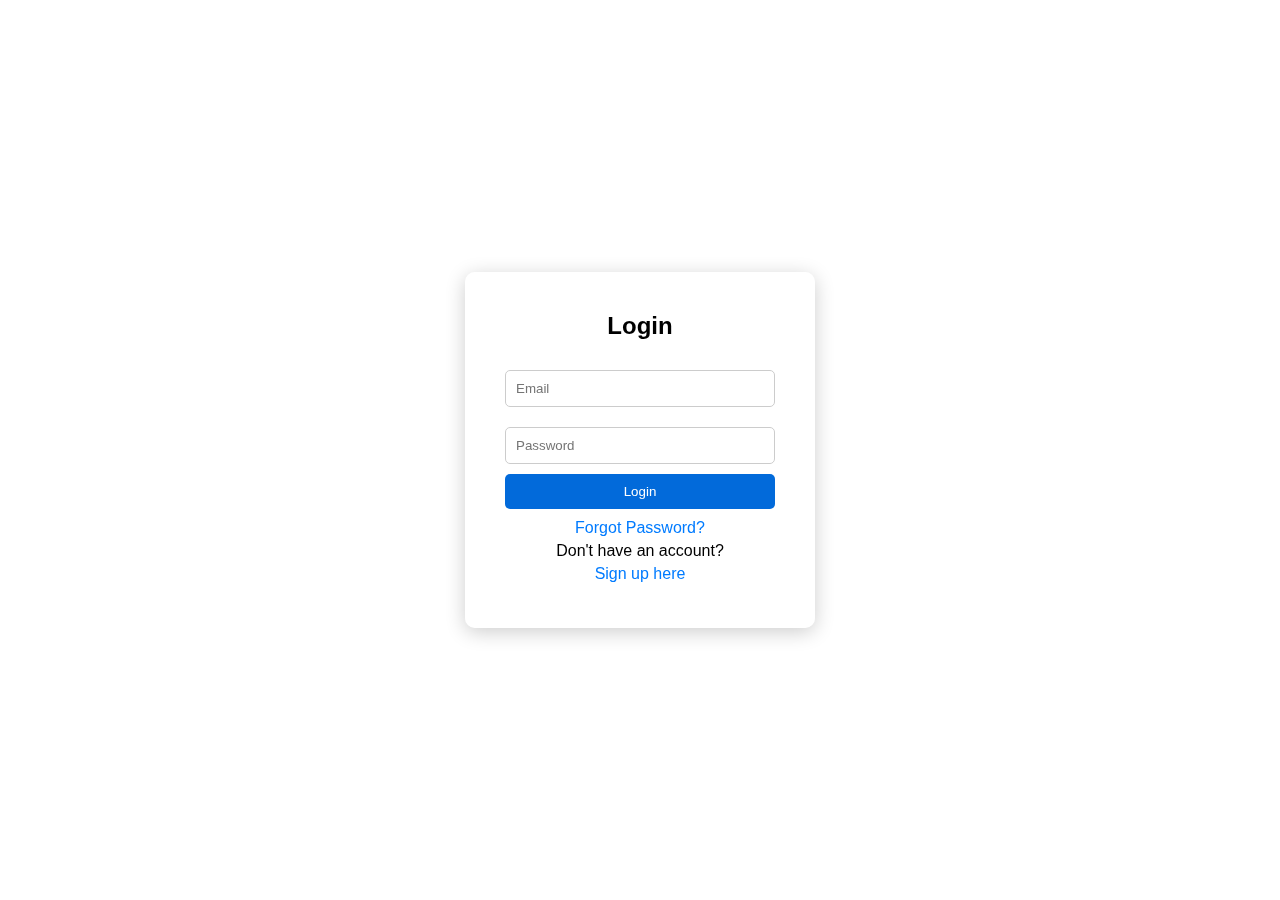
<file: index.html>
<!DOCTYPE html>
<html lang="en">

<head>
    <meta charset="UTF-8">
    <meta name="viewport" content="width=device-width, initial-scale=1.0">
    <link rel="stylesheet" href="styles.css">
    <title>Login Page</title>
    <link rel="icon" type="image/x-icon" href="770b805d5c99c7931366c2e84e88f251.jpg">
</head>

<body>
    <div class="background"></div>
    <div class="login-container">
        <h2>Login</h2>
        <form id="loginForm">
            <input type="email" id="loginEmail" placeholder="Email" required>
            <input type="password" id="loginPassword" placeholder="Password" required>
            <button type="submit">Login</button>
        </form>
        <div class="links">
            <a href="forgot.html" id="forgotPassword">Forgot Password?</a>
            <p>Don't have an account? <a href="signup.html">Sign up here</a></p>
        </div>
    </div>

    <script>
        document.getElementById('loginForm').addEventListener('submit', function (event) {
            event.preventDefault();

            var email = document.getElementById('loginEmail').value;
            var password = document.getElementById('loginPassword').value;

            // Retrieve email and password from localStorage
            var storedEmail = localStorage.getItem('email');
            var storedPassword = localStorage.getItem('password');

            if (email === storedEmail && password === storedPassword) {
                window.location.href = 'dashboard.html'; // Redirect to dashboard
            } else {
                alert('Invalid email or password.');
            }
        });
    </script>
</body>

</html>
</file>
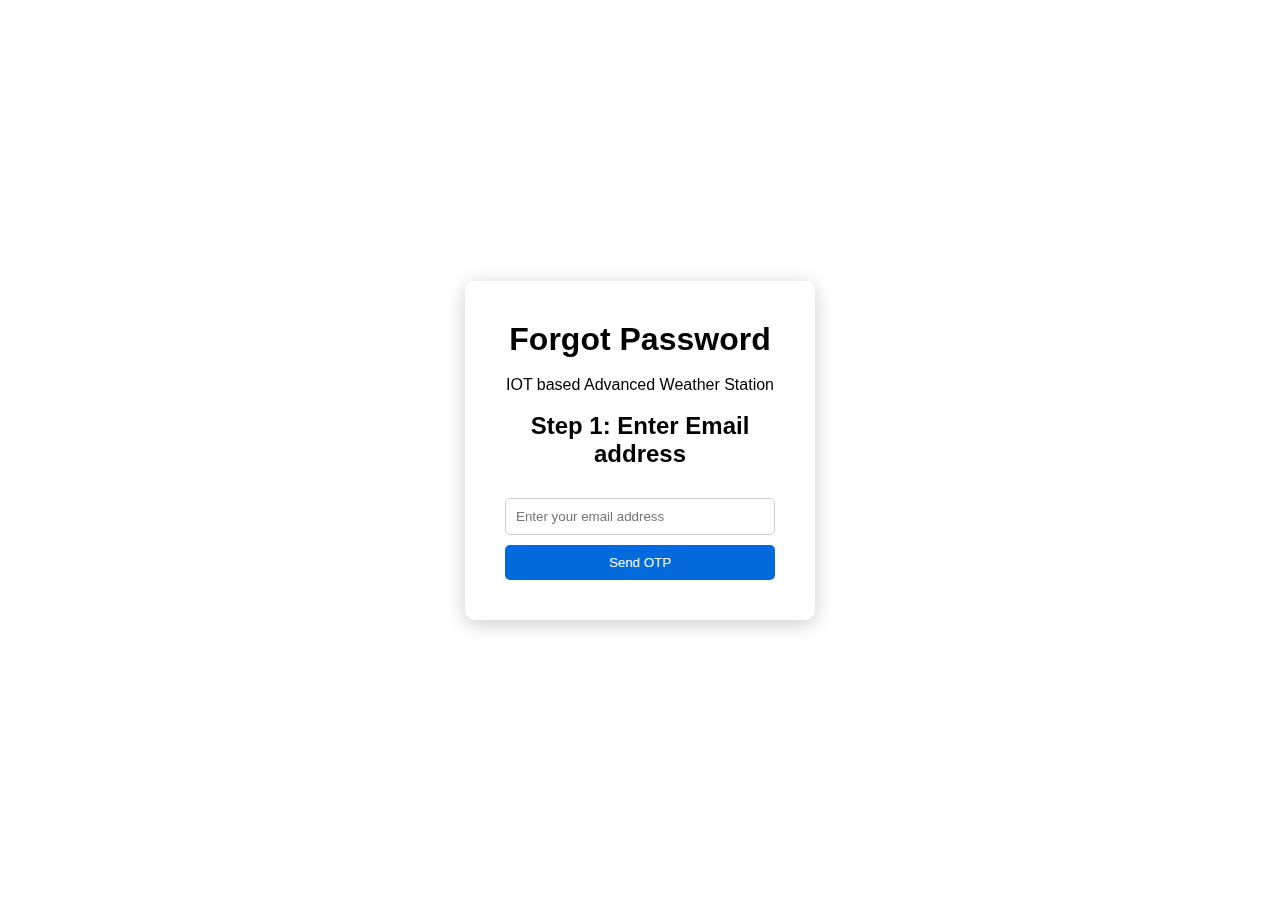
<file: forgot.html>
<!DOCTYPE html>
<html lang="en">

<head>
    <meta charset="UTF-8">
    <meta name="viewport" content="width=device-width, initial-scale=1.0">
    <title>Forgot Password</title>
    <link rel="stylesheet" href="styles.css">
    <link rel="icon" type="image/x-icon" href="770b805d5c99c7931366c2e84e88f251.jpg">
</head>

<body>
    <div class="forgotContainer">

        <h1>Forgot Password</h1><br><p></p>
        <p>IOT based Advanced Weather Station</p><br><p></p>

        <div id="step1">
            <h2>Step 1: Enter Email address</h2>
            <input type="email" id="email" placeholder="Enter your email address" />
            <button onclick="sendOtp()">Send OTP</button>
        </div>

        <div id="step2" style="display: none;">
            <h2>Step 2: Verify OTP</h2>
            <input type="password" id="otp" placeholder="Enter OTP" />
            <button onclick="verifyOtp()">Verify OTP</button>
        </div>

        <div id="step3" style="display: none;">
            <h2>Step 3: Change Password</h2>
            <input type="password" id="newPassword" placeholder="Enter new password" />
            <input type="password" id="confirmPassword" placeholder="Confirm new password" />
            <button onclick="changePassword()">Change Password</button>
        </div>

        <div id="message" class="message"></div>
    </div>
    <script>
        let otpSent = false;
        let otpVerified = false;

        function sendOtp() {
            event.preventDefault();
            const contact = document.getElementById('email').value;
            if (contact) {
                document.getElementById('step1').style.display = 'none';
                document.getElementById('step2').style.display = 'block';
                document.getElementById('message').textContent = "OTP sent to " + contact;
                otpSent = true;
            } else {
                alert("Please enter a valid email ");
            }
        }

        function verifyOtp() {

            const otp = document.getElementById('otp').value;
            if (otp === "123456") {
                document.getElementById('step2').style.display = 'none';
                document.getElementById('step3').style.display = 'block';
                alert("OTP verified!");
                otpVerified = true;
            } else {
                alert("Invalid OTP. Please try again.");
            }
        }

        function changePassword() {
            event.preventDefault();
            const newPassword = document.getElementById('newPassword').value;
            const confirmPassword = document.getElementById('confirmPassword').value;

            if (newPassword === confirmPassword) {
                alert("Password changed successfully!");
                window.location.href = 'index.html';
            } else {
                alert("Passwords do not match. Please try again.");
            }
        }
    </script>
    <script src="script.js"></script>
</body>

</html>
</file>
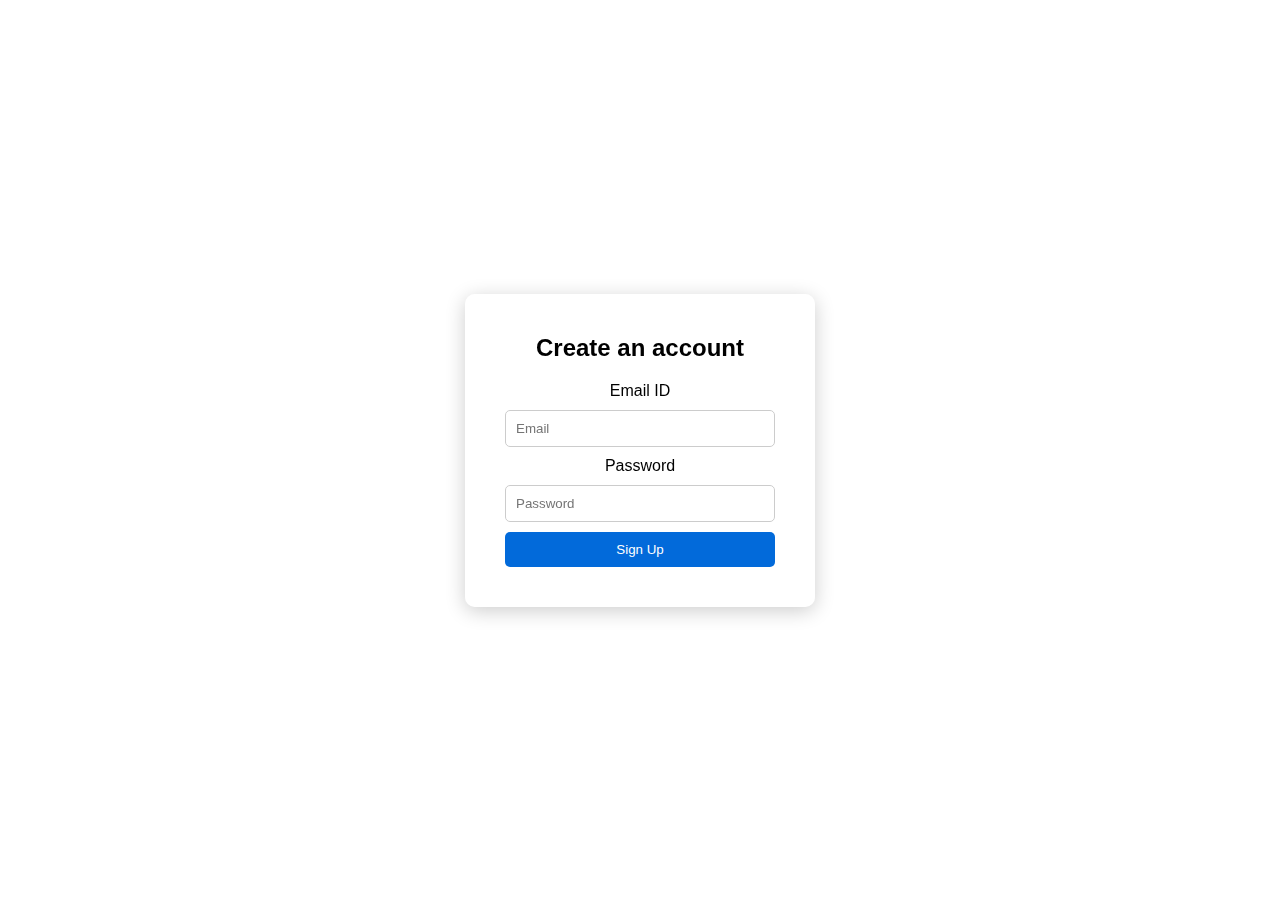
<file: signup.html>
<!DOCTYPE html>
<html lang="en">

<head>
    <meta charset="UTF-8">
    <meta name="viewport" content="width=device-width, initial-scale=1.0">
    <link rel="stylesheet" href="styles.css">
    <title>Signup Page</title>
    <link rel="icon" type="image/x-icon" href="770b805d5c99c7931366c2e84e88f251.jpg">
</head>

<body>
    <div class="background"></div>
    <div class="signup-container">
        <h2>Create an account</h2>
        <form id="signupForm">
            <label for="signupEmail">Email ID</label>
            <input type="email" id="signupEmail" placeholder="Email" required>
            <label for="signupPassword">Password</label>
            <input type="password" id="signupPassword" placeholder="Password" required>
            <button type="submit">Sign Up</button>
        </form>
    </div>
    <script>
        document.getElementById('signupForm').addEventListener('submit', function (event) {
            event.preventDefault();

            var email = document.getElementById('signupEmail').value;
            var password = document.getElementById('signupPassword').value;

            if (email && password) {
                // Store email and password in localStorage
                localStorage.setItem('email', email);
                localStorage.setItem('password', password);
                alert('Account created successfully! You can now log in.');
                window.location.href = 'index.html';
            } else {
                alert('Please fill out all fields.');
            }
        });
    </script>
</body>

</html>
</file>
<file: styles.css>
* {
    margin: 0;
    padding: 0;
    box-sizing: border-box;
}

body {
    font-family: Arial, sans-serif;
    height: 100vh;
    display: flex;
    justify-content: center;
    align-items: center;
    background-image: url('https://i.gifer.com/srG.gif');
    background-size: cover;
    background-position: center;
    background-repeat: no-repeat;
    background-attachment: fixed;
}

.background {
    position: absolute;
    top: 0;
    left: 0;
    right: 0;
    bottom: 0;

    z-index: 1;
}

.login-container,
.forgotContainer,
.signup-container {
    position: relative;
    z-index: 2;
    background: rgba(255, 255, 255, 0.502);
    width: 350px;
    padding: 40px;
    border-radius: 10px;
    box-shadow: 0 4px 20px rgba(0, 0, 0, 0.2);
    text-align: center;
    -webkit-backdrop-filter: blur(10);
    backdrop-filter: blur(10px);
}

.dashboard-container {
    width: 350px;
    padding: 40px;
    background-color: rgba(255, 255, 255, 0.285);
    /* Very transparent white */
    -webkit-backdrop-filter: blur(10px);
    /* For Safari support */
    backdrop-filter: blur(10px);
    /* This creates the blur effect */
    box-shadow: 0 8px 32px rgba(0, 0, 0, 0.1);
    border-radius: 10px;
    text-align: center;
    border: 1px solid rgba(255, 255, 255, 0.18);
}

.dashboard-container {
    width: 80%;
    max-width: 1000px;
    margin: 20px auto;
}

button[type="submit"]:hover,
.logout-btn:hover {
    background-color: rgba(33, 136, 56, 0.9);
    /* Darker semi-transparent green on hover */
}

/* Logout button */
.logout-btn {
    width: auto;
    position: absolute;
    top: 20px;
    right: 20px;
}

/* Project description and sensor data */
.project-description,
.sensor-data {
    margin-bottom: 20px;
    padding: 15px;
    background-color: rgba(248, 249, 250, 0.1);
    -webkit-backdrop-filter: blur();
    backdrop-filter: blur;
}


h2 {
    margin-bottom: 20px;
}

input[type="email"],
input[type="password"] {
    width: 100%;
    padding: 10px;
    margin: 10px 0;
    border: 1px solid #ccc;
    border-radius: 5px;
}

button {
    width: 100%;
    padding: 10px;
    background-color: #026ada;
    color: white;
    border: none;
    border-radius: 5px;
    cursor: pointer;
}

button:hover {
    background-color: #0056b3;
}

.links {
    margin-top: 10px;
}

.links a {
    display: block;
    margin: 5px 0;
    color: #007BFF;
    text-decoration: none;
}

.links a:hover {
    text-decoration: underline;
}

/* Text fade-in animation */
@keyframes fadeIn {
    0% {
        opacity: 0;
        transform: translateY(20px);
    }

    100% {
        opacity: 1;
        transform: translateY(0);
    }
}

.dashboard-container,
.signup-container,
.login-container,
.forgotContainer,
h1,
h2,
p,
iframe{
    animation: fadeIn 1s ease-in-out;
}
</file>
